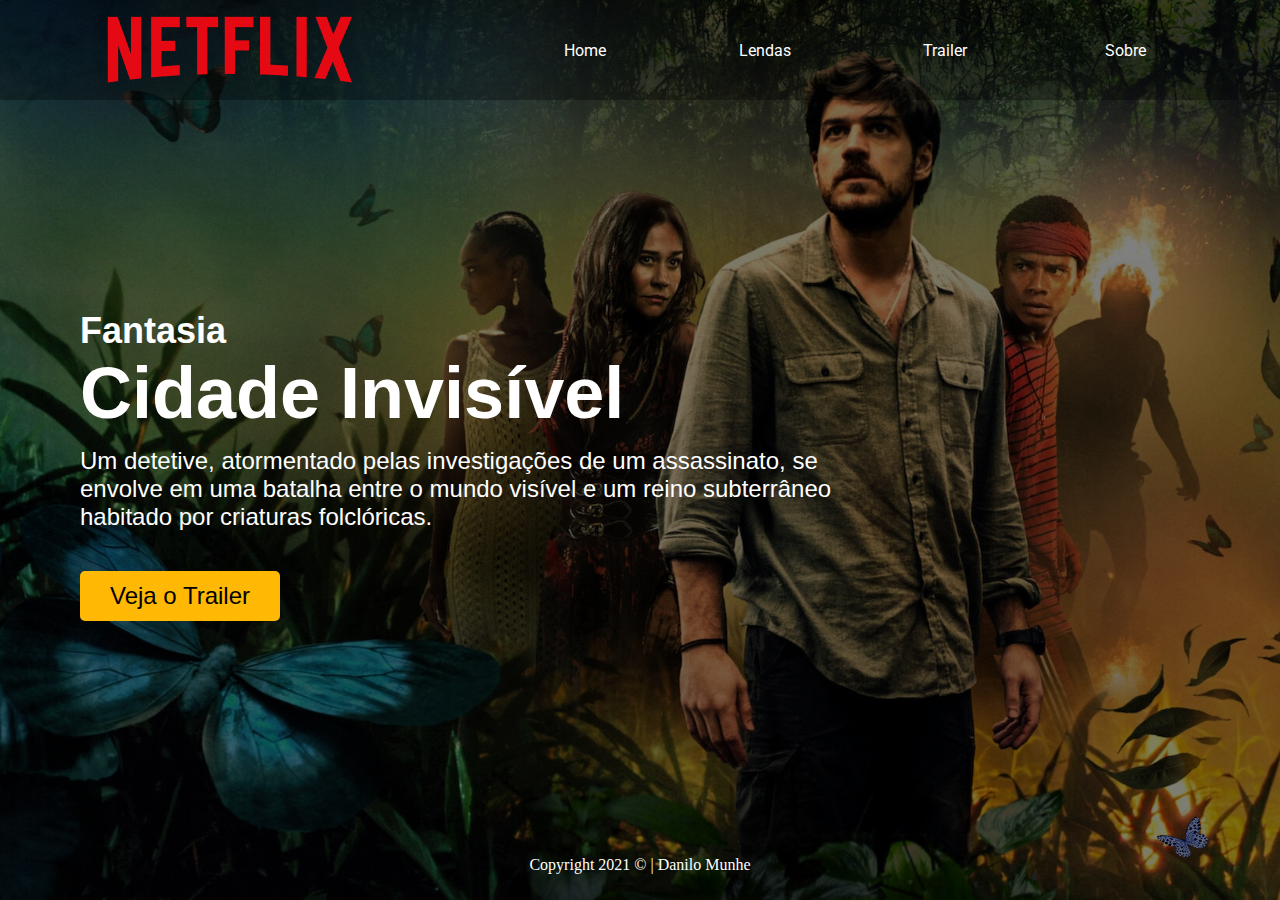
<file: index.html>
<!DOCTYPE html>
<html lang="pt-BR">
  <head>
    <meta charset="UTF-8" />
    <meta name="viewport" content="width=device-width, initial-scale=1.0" />
    <link rel="preconnect" href="https://fonts.googleapis.com" />
    <link rel="preconnect" href="https://fonts.gstatic.com" crossorigin />
    <link rel="preconnect" href="https://fonts.googleapis.com" />
    <link rel="preconnect" href="https://fonts.gstatic.com" crossorigin />
    <link
      href="https://fonts.googleapis.com/css2?family=Open+Sans:ital,wght@0,300;0,400;0,500;0,700;0,800;1,300;1,400;1,500&family=Roboto:wght@100;400&display=swap"
      rel="stylesheet"
    />
    <link rel="stylesheet" href="./css/reset.css" />
    <link rel="stylesheet" href="./css/index.css" />
    <link rel="stylesheet" href="./css/header.css" />
    <link rel="stylesheet" href="./css/menu-burger.css" />
    <link rel="stylesheet" href="./css/menu-dropdown.css" />
    <link rel="stylesheet" href="./css/main.css" />
    <link rel="stylesheet" href="./css/footer.css" />
    <link rel="stylesheet" href="./css/borboleta.css" />
    <script src="script.js" defer></script>
    <title>Cidade Invisivel</title>
  </head>
  <body>
    <header>
      <a class="logo" href="https://www.netflix.com/br/" target="blank">
        <img src="./img/logo.png" alt="logo netflix" />
      </a>
      <a href="#" class="menu-burger-container">
        <i class="menu-burger"></i>
      </a>
      <nav class="menu">
        <ul class="dropdown-menu">
          <li><a href="">Home</a></li>
          <li>
            <a href="">Lendas</a>
            <ul class="dropdown-submenu">
              <li><a href="boto.html">Boto</a></li>
              <li><a href="cuca.html">Cuca</a></li>
              <li><a href="curupira.html">Curupira</a></li>
              <li><a href="saci.html">Saci</a></li>
            </ul>
          </li>
          <li>
            <a href="https://www.youtube.com/watch?v=GodwQKNXIYk" target="blank"
              >Trailer</a
            >
          </li>
          <li><a href="sobre.html">Sobre</a></li>
        </ul>
      </nav>
    </header>
    <main>
      <h2>Fantasia</h2>
      <h1>Cidade <span>Invisível</span></h1>
      <p>
        Um detetive, atormentado pelas investigações de um assassinato, se
        envolve em uma batalha entre o mundo visível e um reino subterrâneo
        habitado por criaturas folclóricas.
      </p>
      <a href="https://www.youtube.com/watch?v=GodwQKNXIYk" target="blank"
        >Veja o Trailer</a
      >
    </main>
    <footer>Copyright 2021 © | Danilo Munhe</footer>
    <img src="./img/butterfly.gif" alt="" class="borboleta" />
  </body>
</html>
</file>
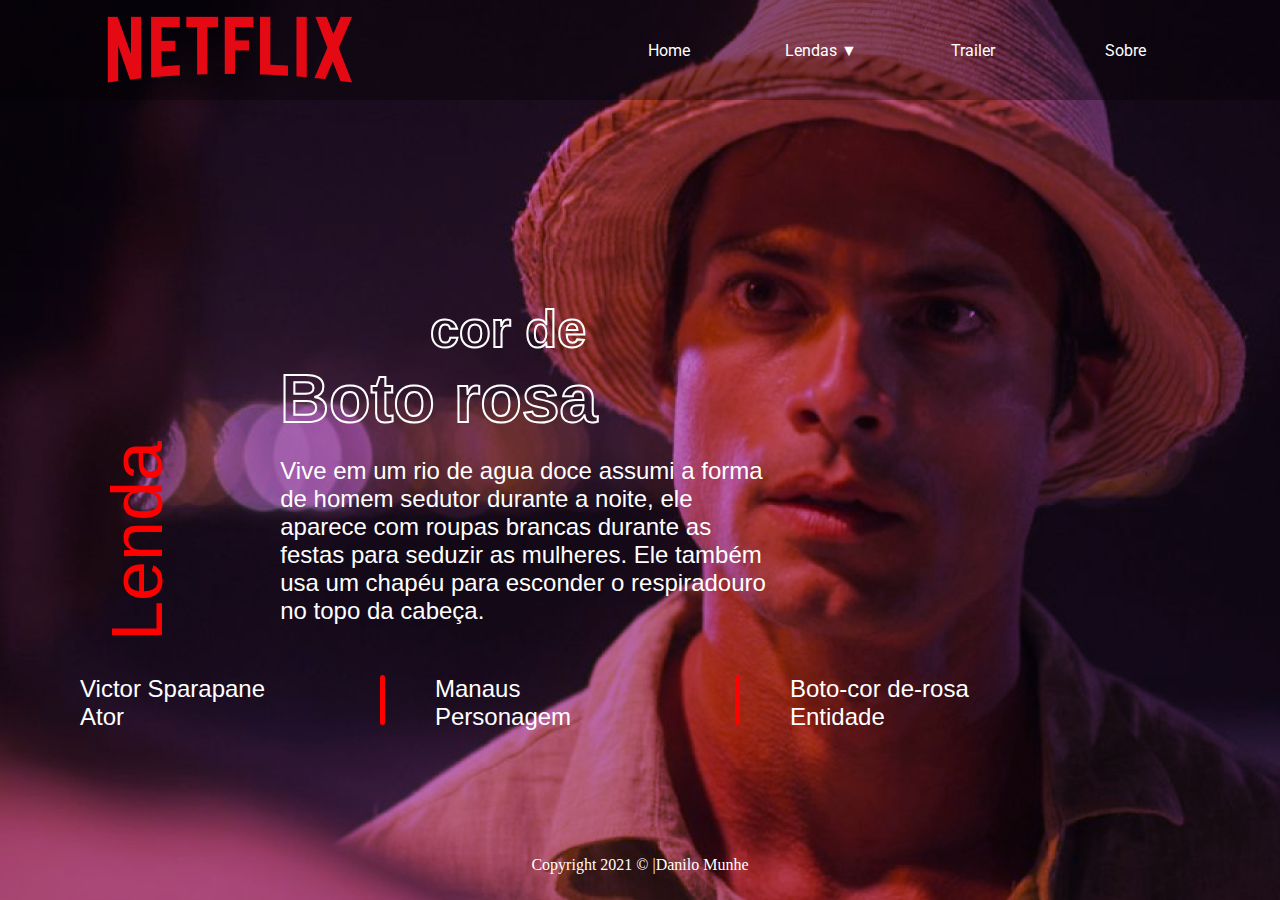
<file: boto.html>
<!DOCTYPE html>
<html lang="pt-BR">
  <head>
    <meta charset="UTF-8" />
    <meta name="viewport" content="width=device-width, initial-scale=1.0" />
    <link rel="stylesheet" href="./css/reset.css" />
    <link rel="stylesheet" href="./css/header.css" />
    <link rel="stylesheet" href="./css/main-boto.css" />
    <link rel="stylesheet" href="./css/footer.css" />
    <link rel="stylesheet" href="./css/menu-dropdown.css" />
    <link rel="stylesheet" href="css/boto.css" />
    <link
      href="https://fonts.googleapis.com/css2?family=Open+Sans:ital,wght@0,300;0,400;0,500;0,700;0,800;1,300;1,400;1,500&family=Roboto:wght@100;400&display=swap"
      rel="stylesheet"
    />
    <title>Boto</title>
  </head>
  <body>
    <header>
        <a class="logo" href="https://www.netflix.com/br/" target="blank">
          <img src="./img/logo.png" alt="logo netflix" />
        </a>
        <nav>
          <ul class="dropdown-menu ">
            <li><a href="index.html">Home</a></li>
            <li>
              <a href="">Lendas &#9660;</a>
              <ul class="dropdown-submenu">
              <li><a href="boto.html">Boto</a></li>
              <li><a href="cuca.html">Cuca</a></li>
              <li><a href="curupira.html">Curupira</a></li>
              <li><a href="saci.html">Saci</a></li>
            </li>
            </ul>
            <li>
              <a href="https://www.youtube.com/watch?v=GodwQKNXIYk" target="blank"
                >Trailer</a
              >
            </li>
            <li><a href="sobre.html">Sobre</a></li>
          </ul>
        </nav>
      </header>
      <main>
        <h2>cor de</h2>
        <h2>Boto rosa</h2>
        <div class="textos">
        <h1>Lenda</h1>
        <p class="texto">
            Vive em um rio de agua doce assumi a forma de homem sedutor durante a noite, ele aparece com roupas brancas durante as festas para seduzir as mulheres. Ele também usa um chapéu para esconder o respiradouro no topo da cabeça. 
        </p>
    </div>
    <div class="informações">
        <div class="itens">
            <p>Victor Sparapane</p>
            <p>Ator</p>
        </div>
        <div class="barrinha"></div>
        <div class="itens">
            <p>Manaus</p>
            <p>Personagem</p>
        </div>
        <div class="barrinha"></div>
        <div class="itens">
            <p>Boto-cor de-rosa</p>
            <p>Entidade</p>
        </div>
    </div>
      </main>
    <footer>Copyright 2021 © |Danilo Munhe</footer>
  </body>
</html>
</file>
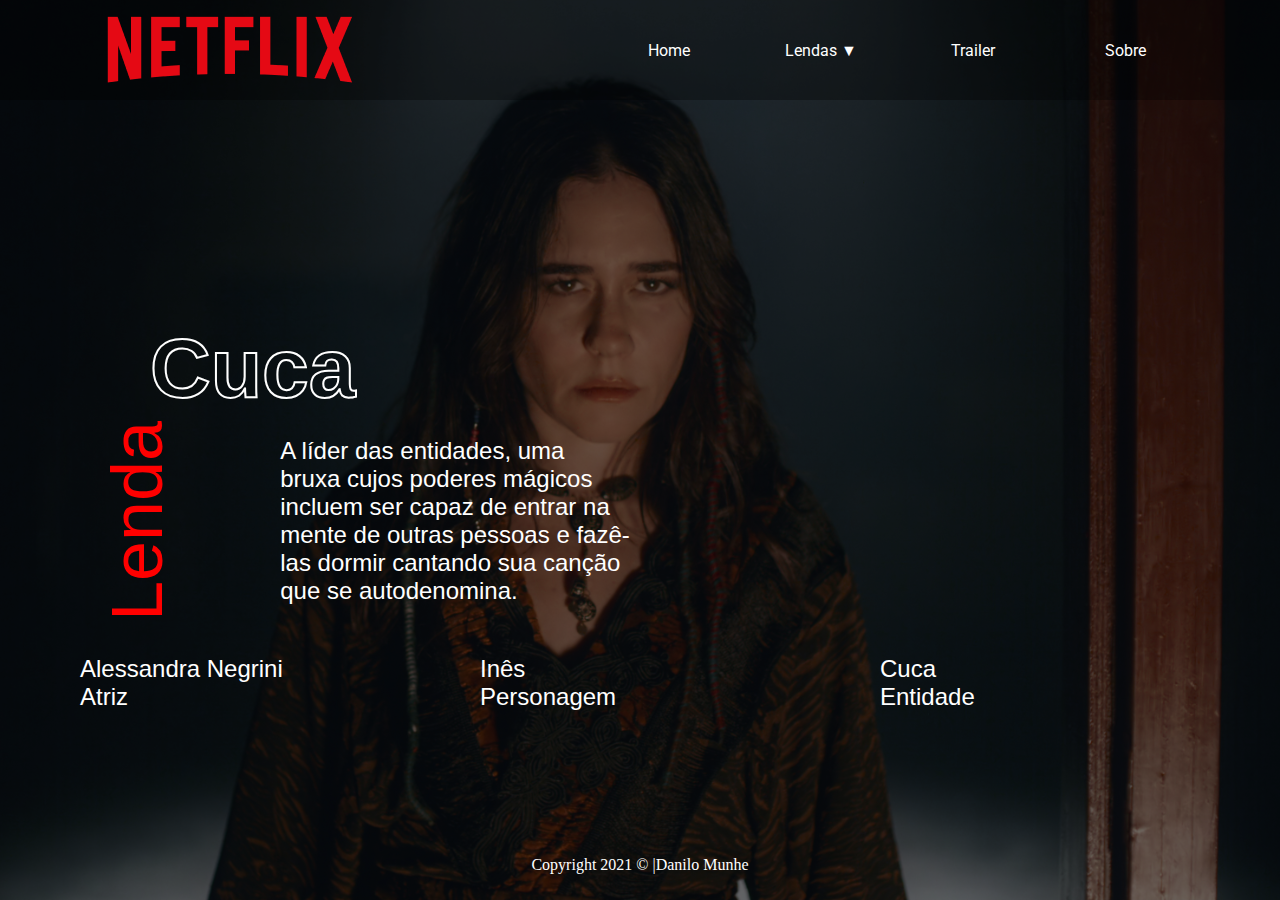
<file: cuca.html>
<!DOCTYPE html>
<html lang="pt-BR">
  <head>
    <meta charset="UTF-8" />
    <meta name="viewport" content="width=device-width, initial-scale=1.0" />
    <link rel="stylesheet" href="./css/reset.css" />
    <link rel="stylesheet" href="./css/header.css" />
    <link rel="stylesheet" href="./css/main-cuca.css" />
    <link rel="stylesheet" href="./css/footer.css" />
    <link rel="stylesheet" href="./css/menu-dropdown.css" />
    <link rel="stylesheet" href="css/cuca.css" />
    <link
      href="https://fonts.googleapis.com/css2?family=Open+Sans:ital,wght@0,300;0,400;0,500;0,700;0,800;1,300;1,400;1,500&family=Roboto:wght@100;400&display=swap"
      rel="stylesheet"
    />
    <title>Cuca</title>
  </head>
  <body>
    <header>
      <a class="logo" href="https://www.netflix.com/br/" target="blank">
        <img src="./img/logo.png" alt="logo netflix" />
      </a>
      <nav>
        <ul class="dropdown-menu">
          <li><a href="index.html">Home</a></li>
          <li>
            <a href="">Lendas &#9660;</a>
            <ul class="dropdown-submenu">
              <li><a href="boto.html">Boto</a></li>
              <li><a href="cuca.html">Cuca</a></li>
              <li><a href="curupira.html">Curupira</a></li>
              <li><a href="saci.html">Saci</a></li>
            </ul>
          </li>
          <li>
            <a href="https://www.youtube.com/watch?v=GodwQKNXIYk" target="blank"
              >Trailer</a
            >
          </li>
          <li><a href="sobre.html">Sobre</a></li>
        </ul>
      </nav>
    </header>
    <main>
      <h2>Cuca</h2>
      <div class="textos">
        <h1>Lenda</h1>
        <p>
          A líder das entidades, uma bruxa cujos poderes mágicos incluem ser
          capaz de entrar na mente de outras pessoas e fazê-las dormir cantando
          sua canção que se autodenomina.
        </p>
      </div>
      <div class="informações">
        <div class="itens">
          <p>Alessandra Negrini</p>
          <p>Atriz</p>
        </div>
        <div class="barrinha"></div>
        <div class="itens">
          <p>Inês</p>
          <p>Personagem</p>
        </div>
        <div class="barrinha"></div>
        <div class="itens">
          <p>Cuca</p>
          <p>Entidade</p>
        </div>
      </div>
    </main>
    <footer>Copyright 2021 © |Danilo Munhe</footer>
  </body>
</html>
</file>
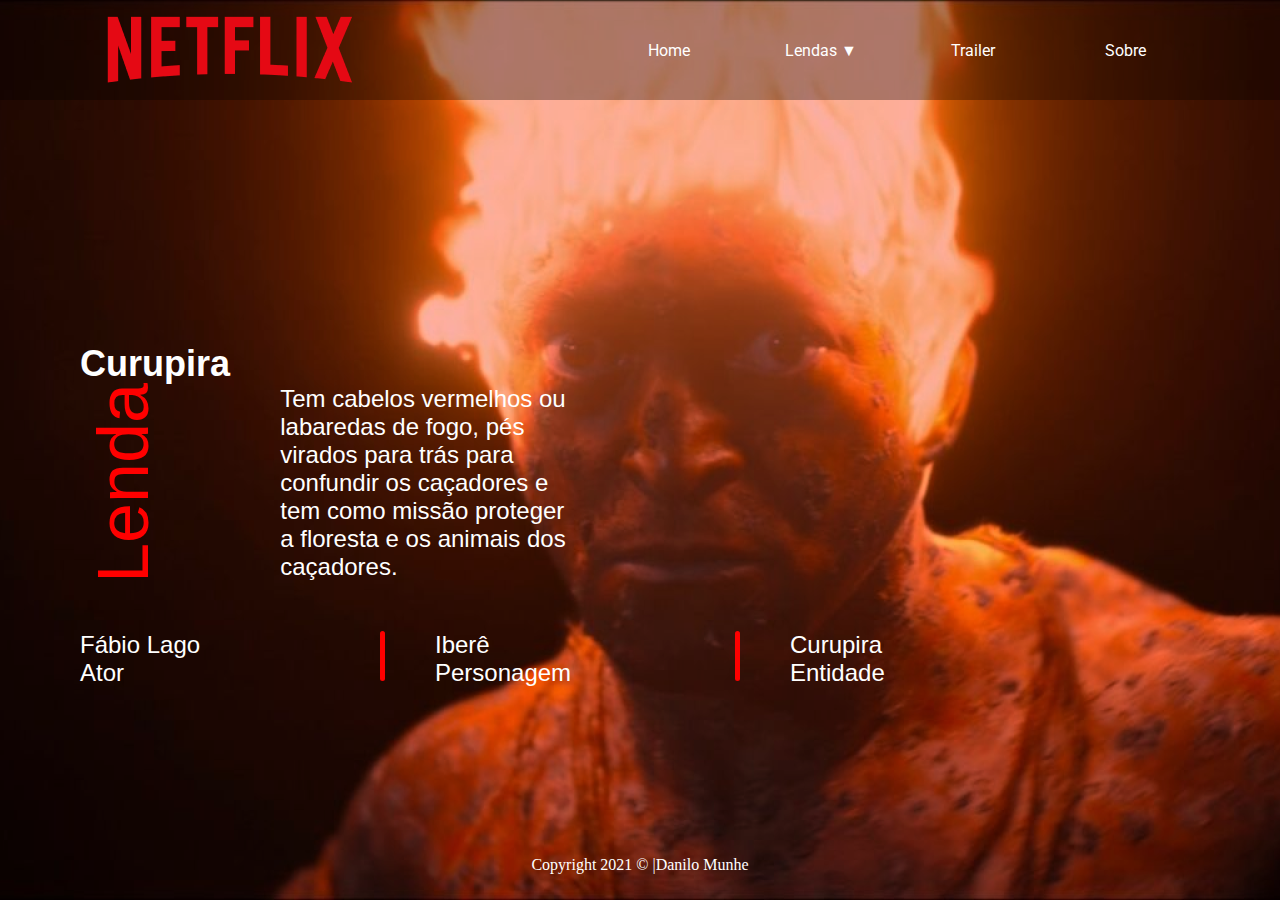
<file: curupira.html>
<!DOCTYPE html>
<html lang="pt-BR">
  <head>
    <meta charset="UTF-8" />
    <meta name="viewport" content="width=device-width, initial-scale=1.0" />
    <link rel="stylesheet" href="./css/reset.css" />
    <link rel="stylesheet" href="./css/header.css" />
    <link rel="stylesheet" href="./css/main-curupira.css" />
    <link rel="stylesheet" href="./css/footer.css" />
    <link rel="stylesheet" href="./css/menu-dropdown.css" />
    <link rel="stylesheet" href="css/curupira.css" />
    <link
      href="https://fonts.googleapis.com/css2?family=Open+Sans:ital,wght@0,300;0,400;0,500;0,700;0,800;1,300;1,400;1,500&family=Roboto:wght@100;400&display=swap"
      rel="stylesheet"
    />
    <title>Curupira</title>
  </head>
  <body>
    <header>
      <a class="logo" href="https://www.netflix.com/br/" target="blank">
        <img src="./img/logo.png" alt="logo netflix" />
      </a>
      <nav>
        <ul class="dropdown-menu">
          <li><a href="index.html">Home</a></li>
          <li>
            <a href="">Lendas &#9660;</a>
            <ul class="dropdown-submenu">
              <li><a href="boto.html">Boto</a></li>
              <li><a href="cuca.html">Cuca</a></li>
              <li><a href="curupira.html">Curupira</a></li>
              <li><a href="saci.html">Saci</a></li>
            </ul>
          </li>
          <li>
            <a href="https://www.youtube.com/watch?v=GodwQKNXIYk" target="blank"
              >Trailer</a
            >
          </li>
          <li><a href="sobre.html">Sobre</a></li>
        </ul>
      </nav>
    </header>
    <main>
      <h2>Curupira</h2>
      <div class="textos">
        <h1>Lenda</h1>
        <p>
          Tem cabelos vermelhos ou labaredas de fogo, pés virados para trás para
          confundir os caçadores e tem como missão proteger a floresta e os
          animais dos caçadores.
        </p>
      </div>
      <div class="informações">
        <div class="itens">
          <p>Fábio Lago</p>
          <p>Ator</p>
        </div>
        <div class="barrinha"></div>
        <div class="itens">
          <p>Iberê</p>
          <p>Personagem</p>
        </div>
        <div class="barrinha"></div>
        <div class="itens">
          <p>Curupira</p>
          <p>Entidade</p>
        </div>
      </div>
    </main>
    <footer>Copyright 2021 © |Danilo Munhe</footer>
  </body>
</html>
</file>
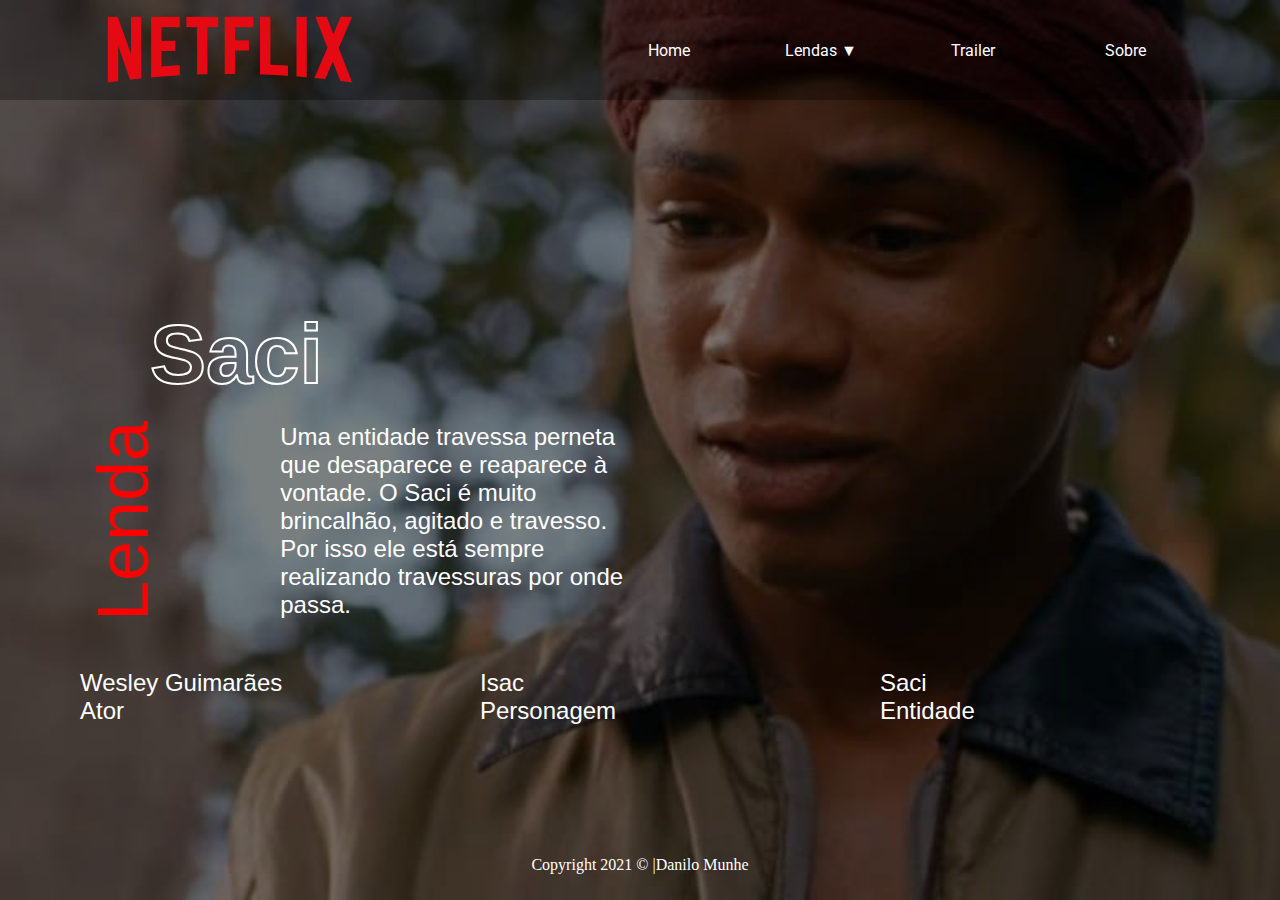
<file: saci.html>
<!DOCTYPE html>
<html lang="pt-BR">
  <head>
    <meta charset="UTF-8" />
    <meta name="viewport" content="width=device-width, initial-scale=1.0" />
    <link rel="stylesheet" href="./css/reset.css" />
    <link rel="stylesheet" href="./css/header.css" />
    <link rel="stylesheet" href="./css/main-saci.css" />
    <link rel="stylesheet" href="./css/footer.css" />
    <link rel="stylesheet" href="./css/menu-dropdown.css" />
    <link rel="stylesheet" href="css/saci.css" />
    <link
      href="https://fonts.googleapis.com/css2?family=Open+Sans:ital,wght@0,300;0,400;0,500;0,700;0,800;1,300;1,400;1,500&family=Roboto:wght@100;400&display=swap"
      rel="stylesheet"
    />
    <title>Saci</title>
  </head>
  <body>
    <header>
      <a class="logo" href="https://www.netflix.com/br/" target="blank">
        <img src="./img/logo.png" alt="logo netflix" />
      </a>
      <nav>
        <ul class="dropdown-menu">
          <li><a href="index.html">Home</a></li>
          <li>
            <a href="">Lendas &#9660;</a>
            <ul class="dropdown-submenu">
              <li><a href="boto.html">Boto</a></li>
              <li><a href="cuca.html">Cuca</a></li>
              <li><a href="curupira.html">Curupira</a></li>
              <li><a href="saci.html">Saci</a></li>
            </ul>
          </li>
          <li>
            <a href="https://www.youtube.com/watch?v=GodwQKNXIYk" target="blank"
              >Trailer</a
            >
          </li>
          <li><a href="sobre.html">Sobre</a></li>
        </ul>
      </nav>
    </header>
    <main>
      <h2>Saci</h2>
      <div class="textos">
        <h1>Lenda</h1>
        <p>
          Uma entidade travessa perneta que desaparece e reaparece à vontade. O
          Saci é muito brincalhão, agitado e travesso. Por isso ele está sempre
          realizando travessuras por onde passa.
        </p>
      </div>
      <div class="informações">
        <div class="itens">
          <p>Wesley Guimarães</p>
          <p>Ator</p>
        </div>
        <div class="barrinha"></div>
        <div class="itens">
          <p>Isac</p>
          <p>Personagem</p>
        </div>
        <div class="barrinha"></div>
        <div class="itens">
          <p>Saci</p>
          <p>Entidade</p>
        </div>
      </div>
    </main>
    <footer>Copyright 2021 © |Danilo Munhe</footer>
  </body>
</html>
</file>
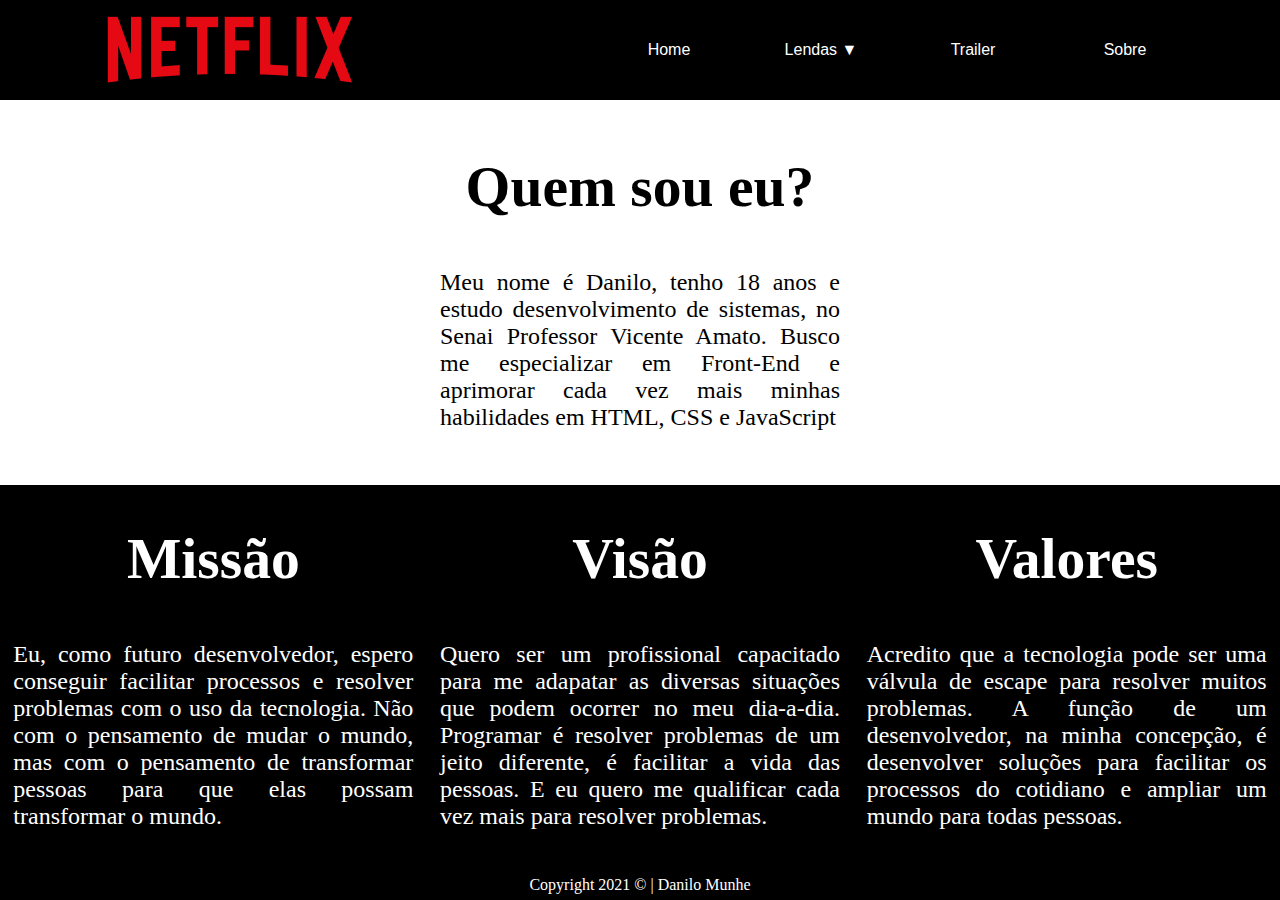
<file: sobre.html>
<!DOCTYPE html>
<html lang="pt-BR">
  <head>
    <meta charset="UTF-8" />
    <meta name="viewport" content="width=device-width, initial-scale=1.0" />
    <link rel="stylesheet" href="css/reset.css" />
    <link rel="stylesheet" href="css/index-sobre.css" />
    <link rel="stylesheet" href="css/header-sobre.css" />
    <link rel="stylesheet" href="css/sobre.css" />
    <link rel="stylesheet" href="css/menu-dropdown.css" />
    <link rel="stylesheet" href="css/footer-sobre.css" />
    <title>Sobre</title>
  </head>
  <body>
    <header>
      <a class="logo" href="https://www.netflix.com/br/" target="blank">
        <img src="./img/logo.png" alt="logo netflix" />
      </a>
      <nav>
        <ul class="dropdown-menu">
          <li><a href="index.html">Home</a></li>
          <li>
            <a href="">Lendas &#9660;</a>
            <ul class="dropdown-submenu">
              <li><a href="boto.html">Boto</a></li>
              <li><a href="cuca.html">Cuca</a></li>
              <li><a href="curupira.html">Curupira</a></li>
              <li><a href="saci.html">Saci</a></li>
            </ul>
          </li>
          <li>
            <a href="https://www.youtube.com/watch?v=GodwQKNXIYk" target="blank"
              >Trailer</a
            >
          </li>
          <li><a href="sobre.html">Sobre</a></li>
        </ul>
      </nav>
    </header>
    <div class="quemSouEu">
      <h2>Quem sou eu?</h2>
      <p>
        Meu nome é Danilo, tenho 18 anos e estudo desenvolvimento de sistemas,
        no Senai Professor Vicente Amato. Busco me especializar em Front-End e
        aprimorar cada vez mais minhas habilidades em HTML, CSS e JavaScript
      </p>
    </div>
    <main>
      <div class="missao">
        <h2>Missão</h2>
        <p>
          Eu, como futuro desenvolvedor, espero conseguir facilitar processos e
          resolver problemas com o uso da tecnologia. Não com o pensamento de
          mudar o mundo, mas com o pensamento de transformar pessoas para que
          elas possam transformar o mundo.
        </p>
      </div>
      <div class="visao">
        <h2>Visão</h2>
        <p>
          Quero ser um profissional capacitado para me adapatar as diversas
          situações que podem ocorrer no meu dia-a-dia. Programar é resolver
          problemas de um jeito diferente, é facilitar a vida das pessoas. E eu
          quero me qualificar cada vez mais para resolver problemas.
        </p>
      </div>
      <div class="valores">
        <h2>Valores</h2>
        <p>
          Acredito que a tecnologia pode ser uma válvula de escape para resolver
          muitos problemas. A função de um desenvolvedor, na minha concepção, é
          desenvolver soluções para facilitar os processos do cotidiano e
          ampliar um mundo para todas pessoas.
        </p>
      </div>
    </main>
    <footer>Copyright 2021 © | Danilo Munhe</footer>
  </body>
</html>
</file>
<file: css/index.css>
body {
  width: 100vw;
  height: 100vh;
  background-image: url(../img/cidade.jpg);
  background-position: right top;
  background-repeat: no-repeat;
  background-size: cover;
  background-color: #00000080;
  background-blend-mode: darken;
  display: flex;
  flex-direction: column;
}
</file>
<file: css/header.css>
header {
  background-color: #00000050;
  height: 100px;
  display: flex;
  justify-content: space-between;
  align-items: center;
  padding-left: 80px;
  padding-right: 80px;
}
header .logo {
  padding-top: 20px;
}

.menu > ul {
  display: flex;
  list-style: none;
  gap: 30px;
}

.menu a {
  display: flex;
  align-items: center;
  color: #fff;
  text-decoration: none;
  font-family: "Roboto", sans-serif;
  transition: color 0.6s;
}
@media (max-width: 720px) {
  header {
    position: absolute;
    padding: 0 20px;
    height: 100vh;
    width: 100vw;
    background-color: #0000;
  }
  nav {
    display: none;
    position: absolute;
    justify-content: center;
    align-items: center;
    height: 100%;
    width: 100%;
    top: 0;
    left: 0;
    background-color: black;
  }
  .logo {
    background-image: url(../img/logo3.png);
    background-repeat: no-repeat;
    display: block;
    top: 20px;
    min-width: 40px;
    height: 50px;
    position: absolute;
    z-index: 1;
  }
  .logo img {
    display: none;
  }
  /* .menu {
    display: flex;
    justify-content: center;
    align-items: center;
  } */
  .menu > ul {
    flex-direction: column;
    align-items: center;
    gap: 35px;
  }
}
</file>
<file: css/menu-burger.css>
.menu-burger-container {
  display: none;
  width: 30px;
  height: 30px;
  align-items: center;
  z-index: 1;
  position: absolute;
  top: 25px;
  right: 20px;
}
.menu-burger,
.menu-burger::before,
.menu-burger::after {
  content: "";
  position: absolute;
  width: 30px;
  height: 4px;
  background-color: #fff;
  border-radius: 5px;
  transition: all 0.5s;
}
.menu-burger::before {
  transform: translateY(-10px);
}
.menu-burger::after {
  transform: translateY(10px);
}

.menu-burger-container.active .menu-burger {
  background-color: transparent;
}
.menu-burger-container.active .menu-burger::before {
  transform: rotate(45deg);
}
.menu-burger-container.active .menu-burger::after {
  transform: rotate(-45deg);
}
.menu-burger-container.active ~ .menu {
  display: flex;
}
@media (max-width: 720px) {
  .menu-burger-container {
    display: flex;
  }
}
</file>
<file: css/menu-dropdown.css>
.dropdown-menu {
  display: flex;
  gap: 2px;
  font-family: "Roboto", sans-serif;
}
.dropdown-menu li {
  width: 150px;
  height: 50px;
  list-style: none;
  z-index: 1;
}
.dropdown-menu a {
  display: block;
  width: 100%;
  height: 100%;
  color: white;
  text-decoration: none;
  display: flex;
  align-items: center;
  justify-content: center;
  font-size: 1rem;
  transition: all 0.2s linear;
}
.dropdown-menu li:hover > .dropdown-submenu {
  display: block;
}
.dropdown-menu li:hover > a {
  background-color: red;
  color: black;
}

.dropdown-submenu {
  margin-top: 1px;
  display: none;
}
.dropdown-submenu a {
  background-color: #00000080;
  width: 150%;
  display: flex;
  justify-content: flex-start;
  padding-left: 20px;
  font-size: 0.8rem;
}
@media (max-width: 720px) {
  .dropdown-menu li {
    font-size: 2.25rem;
  }
  .dropdown-submenu {
    display: flex;
  }
  .dropdown-submenu > li {
    font-size: 5rem;
    text-align: center;
  }
}
</file>
<file: css/main.css>
main {
  flex-grow: 1;
  display: flex;
  flex-direction: column;
  justify-content: center;
  padding: 0 80px;
  color: #fff;
  font-family: "Opens Sans", sans-serif;
}
main h2 {
  font-size: 2.25rem;
  font-family: "Opens Sans", sans-serif;
}
main h1 {
  font-size: 4.5rem;
  font-family: "Opens Sans", sans-serif;
}
main p {
  width: 800px;
  font-size: 1.5rem;
  font-weight: 100px;
  font-family: "Opens Sans", sans-serif;
  margin-top: 13px;
}
main a {
  width: 200px;
  height: 50px;
  background-color: #ffb905;
  display: flex;
  justify-content: center;
  align-items: center;
  text-decoration: none;
  color: #000;
  border-radius: 5px;
  font-size: 1.5rem;
  transition: all 0.6s;
  margin-top: 40px;
}
main a:hover {
  color: #fff;
  background-color: #000;
  border: 1px solid #ffb905;
  cursor: pointer;
}

@media (max-width: 720px) {
  main {
    justify-content: flex-end;
    align-items: center;
    padding-bottom: 55px;
  }
  main p {
    display: none;
  }
  main h2 {
    font-size: 1.5rem;
    font-weight: 400;
  }
  main h1 {
    font-size: 4.5rem;
    font-weight: 600;
    text-align: center;
    line-height: 3.5rem;
  }
  main h1 span {
    font-size: 3rem;
    font-weight: 400;
  }
}
</file>
<file: css/footer.css>
footer {
  height: 70px;
  display: flex;
  justify-content: center;
  align-items: center;
  color: #fff;
}
</file>
<file: css/borboleta.css>
.borboleta {
  position: absolute;
  width: 60px;
  top: 90vh;
  left: 90vw;
  filter: brightness(50%);
  animation: voar 20s linear infinite;
}
@keyframes voar {
  0% {
    transform: translate(0, 0);
  }
  100% {
    transform: translate(-90vw, -90vh);
  }
}
</file>
<file: css/main-boto.css>
main {
  flex-grow: 1;
  display: flex;
  flex-direction: column;
  justify-content: center;
  padding: 0 80px;
  color: #fff;
  font-family: "Opens Sans", sans-serif;
  margin-top: 100px;
  z-index: -1;
}
main h2:nth-child(1) {
  font-size: 3.25rem;
  font-family: "Opens Sans", sans-serif;
  color: #0000;
  -webkit-text-stroke-width: 2px;
  -webkit-text-stroke-color: white;
  margin-left: 350px;
}
main h2:nth-child(2) {
  font-size: 4.25rem;
  font-family: "Opens Sans", sans-serif;
  color: #0000;
  -webkit-text-stroke-width: 2px;
  -webkit-text-stroke-color: white;
  margin-left: 200px;
  margin-bottom: 20px;
}
main h1 {
  font-size: 4.5rem;
  font-family: "Opens Sans", sans-serif;
  transform: rotate(270deg);
  color: red;
  font-weight: 100;
}
main p {
  width: 300px;
  font-size: 1.5rem;
  font-weight: 100px;
  font-family: "Opens Sans", sans-serif;
}
.texto {
  width: 500px;
  font-size: 1.5rem;
  font-weight: 100px;
  font-family: "Opens Sans", sans-serif;
}
.textos {
  display: flex;
  flex-direction: row;
  width: 1000px;
  margin-bottom: 50px;
}
.informações {
  display: flex;
}
.barrinha {
  width: 5px;
  height: 50px;
  background-color: red;
  margin-right: 50px;
  border-radius: 5px 5px;
}
.itens {
  display: flex;
  flex-direction: column;
  justify-content: center;
  align-items: center;
}
</file>
<file: css/boto.css>
body {
  width: 100vw;
  height: 100vh;
  background-image: url(../img/image\ 2.png);
  background-position: right top;
  background-size: cover;
  background-color: #97009a80;
  background-blend-mode: darken;
  display: flex;
  flex-direction: column;
}
</file>
<file: css/main-cuca.css>
main {
  flex-grow: 1;
  display: flex;
  flex-direction: column;
  justify-content: center;
  padding: 0 80px;
  color: #fff;
  font-family: "Opens Sans", sans-serif;
  margin-top: 100px;
  z-index: -1;
}
main h2 {
  font-size: 5.25rem;
  font-family: "Opens Sans", sans-serif;
  margin-bottom: 20px;
  margin-left: 70px;
  color: #0000;
  -webkit-text-stroke-width: 2px;
  -webkit-text-stroke-color: white;
}
main h1 {
  font-size: 4.5rem;
  font-family: "Opens Sans", sans-serif;
  transform: rotate(270deg);
  color: red;
  font-weight: 100;
}
main p {
  width: 350px;
  font-size: 1.5rem;
  font-weight: 100px;
  font-family: "Opens Sans", sans-serif;
}
.textos {
  display: flex;
  flex-direction: row;
  width: 700px;
  margin-bottom: 50px;
}
.informações {
  display: flex;
}
.barrinha {
  width: 5px;
  height: 50px;
  background-color: red;
  margin-right: 50px;
  border-radius: 5px 5px;
}
.itens {
  display: flex;
  flex-direction: column;
  justify-content: center;
  align-items: center;
}
</file>
<file: css/cuca.css>
body {
  width: 100vw;
  height: 100vh;
  background-image: url(../img/cuca.jpg);
  background-position: right top;
  background-size: cover;
  background-color: #00000080;
  background-blend-mode: darken;
  display: flex;
  flex-direction: column;
}
</file>
<file: css/main-curupira.css>
main {
  flex-grow: 1;
  display: flex;
  flex-direction: column;
  justify-content: center;
  padding: 0 80px;
  color: #fff;
  font-family: "Opens Sans", sans-serif;
  margin-top: 100px;
}
main h2 {
  font-size: 2.25rem;
  font-family: "Opens Sans", sans-serif;
}
main h1 {
  font-size: 4.5rem;
  font-family: "Opens Sans", sans-serif;
  transform: rotate(270deg);
  color: red;
  font-weight: 100;
}
main p {
  width: 300px;
  font-size: 1.5rem;
  font-weight: 100px;
  font-family: "Opens Sans", sans-serif;
}
main a {
  width: 200px;
  height: 50px;
  background-color: #ffb905;
  display: flex;
  justify-content: center;
  align-items: center;
  text-decoration: none;
  color: #000;
  border-radius: 5px;
  font-size: 1.5rem;
  transition: all 0.6s;
  margin-top: 40px;
}
main a:hover {
  color: #fff;
  background-color: #000;
  border: 1px solid #ffb905;
}
.textos {
  display: flex;
  flex-direction: row;
  width: 500px;
  margin-bottom: 50px;
}
.informações {
  display: flex;
}
.barrinha {
  width: 5px;
  height: 50px;
  background-color: red;
  margin-right: 50px;
  border-radius: 5px 5px;
}
.itens {
  display: flex;
  flex-direction: column;
  justify-content: center;
  align-items: center;
}
</file>
<file: css/curupira.css>
body {
  width: 100vw;
  height: 100vh;
  background-image: url(../img/image\ 3.png);
  background-position: right top;
  background-size: cover;
  background-color: #ff000050;
  background-blend-mode: darken;
  display: flex;
  flex-direction: column;
}
</file>
<file: css/main-saci.css>
main {
  flex-grow: 1;
  display: flex;
  flex-direction: column;
  justify-content: center;
  padding: 0 80px;
  color: #fff;
  font-family: "Opens Sans", sans-serif;
  margin-top: 100px;
  z-index: -1;
}
main h2 {
  font-size: 5.25rem;
  font-family: "Opens Sans", sans-serif;
  margin-bottom: 20px;
  margin-left: 70px;
  color: #0000;
  -webkit-text-stroke-width: 2px;
  -webkit-text-stroke-color: white;
}
main h1 {
  font-size: 4.5rem;
  font-family: "Opens Sans", sans-serif;
  transform: rotate(270deg);
  color: red;
  font-weight: 100;
}
main p {
  width: 350px;
  font-size: 1.5rem;
  font-weight: 100px;
  font-family: "Opens Sans", sans-serif;
}
.textos {
  display: flex;
  flex-direction: row;
  width: 700px;
  margin-bottom: 50px;
}
.informações {
  display: flex;
}
.barrinha {
  width: 5px;
  height: 50px;
  background-color: red;
  margin-right: 50px;
  border-radius: 5px 5px;
}
.itens {
  display: flex;
  flex-direction: column;
  justify-content: center;
  align-items: center;
}
</file>
<file: css/saci.css>
body {
  width: 100vw;
  height: 100vh;
  background-image: url(../img/saci-cidade-invisivel.jpg);
  background-position: center;
  background-size: cover;
  background-color: #00000080;
  background-blend-mode: darken;
  display: flex;
  flex-direction: column;
}
</file>
<file: css/index-sobre.css>
body {
  width: 100vw;
  height: 100vh;
  display: flex;
  flex-direction: column;
}
</file>
<file: css/header-sobre.css>
header {
  background-color: #000000;
  height: 100px;
  display: flex;
  justify-content: space-between;
  align-items: center;
  padding-left: 80px;
  padding-right: 80px;
}
header .logo {
  padding-top: 20px;
}
@media screen and (max-width: 780px) {
  header {
    padding-left: 0;
    padding-right: 0;
    justify-content: left;
    flex-direction: column;
    height: 500px;
  }
}
</file>
<file: css/sobre.css>
main {
  width: 100%;
  height: 100%;
  display: flex;
  justify-content: center;
  align-items: center;
}
.missao {
  width: 100%;
  height: 100%;
  background-color: black;
  display: flex;
  flex-direction: column;
  justify-content: center;
  align-items: center;
  gap: 50px;
}
.visao {
  width: 100%;
  height: 100%;
  background-color: black;
  display: flex;
  flex-direction: column;
  justify-content: center;
  align-items: center;
  gap: 50px;
}
.valores {
  width: 100%;
  height: 100%;
  background-color: black;
  display: flex;
  flex-direction: column;
  justify-content: center;
  align-items: center;
  gap: 50px;
}
h2 {
  color: white;
  font-size: 3.6rem;
}
p {
  width: 400px;
  font-size: 1.5rem;
  text-align: justify;
  color: white;
}
.visao:hover {
  background-color: red;
}
.valores:hover {
  background-color: red;
}
.missao:hover {
  background-color: red;
}
.quemSouEu {
  width: 100%;
  height: 100%;
  background-color: white;
  display: flex;
  justify-content: center;
  align-items: center;
  flex-direction: column;
  gap: 50px;
}
.quemSouEu p {
  color: black;
}
.quemSouEu h2 {
  color: black;
}
.quemSouEu:hover {
  background-color: red;
  height: 100%;
}
@media screen and (max-width: 780px) {
  main {
    display: flex;
    flex-direction: column;
  }
  .quemSouEu p {
    width: 300px;
  }
}
</file>
<file: css/footer-sobre.css>
footer {
  height: 70px;
  display: flex;
  justify-content: center;
  align-items: center;
  color: #fff;
  background-color: black;
}
@media screen and (max-width: 360px) {
  footer {
    margin: 0;
    padding: 0;
  }
}
</file>
